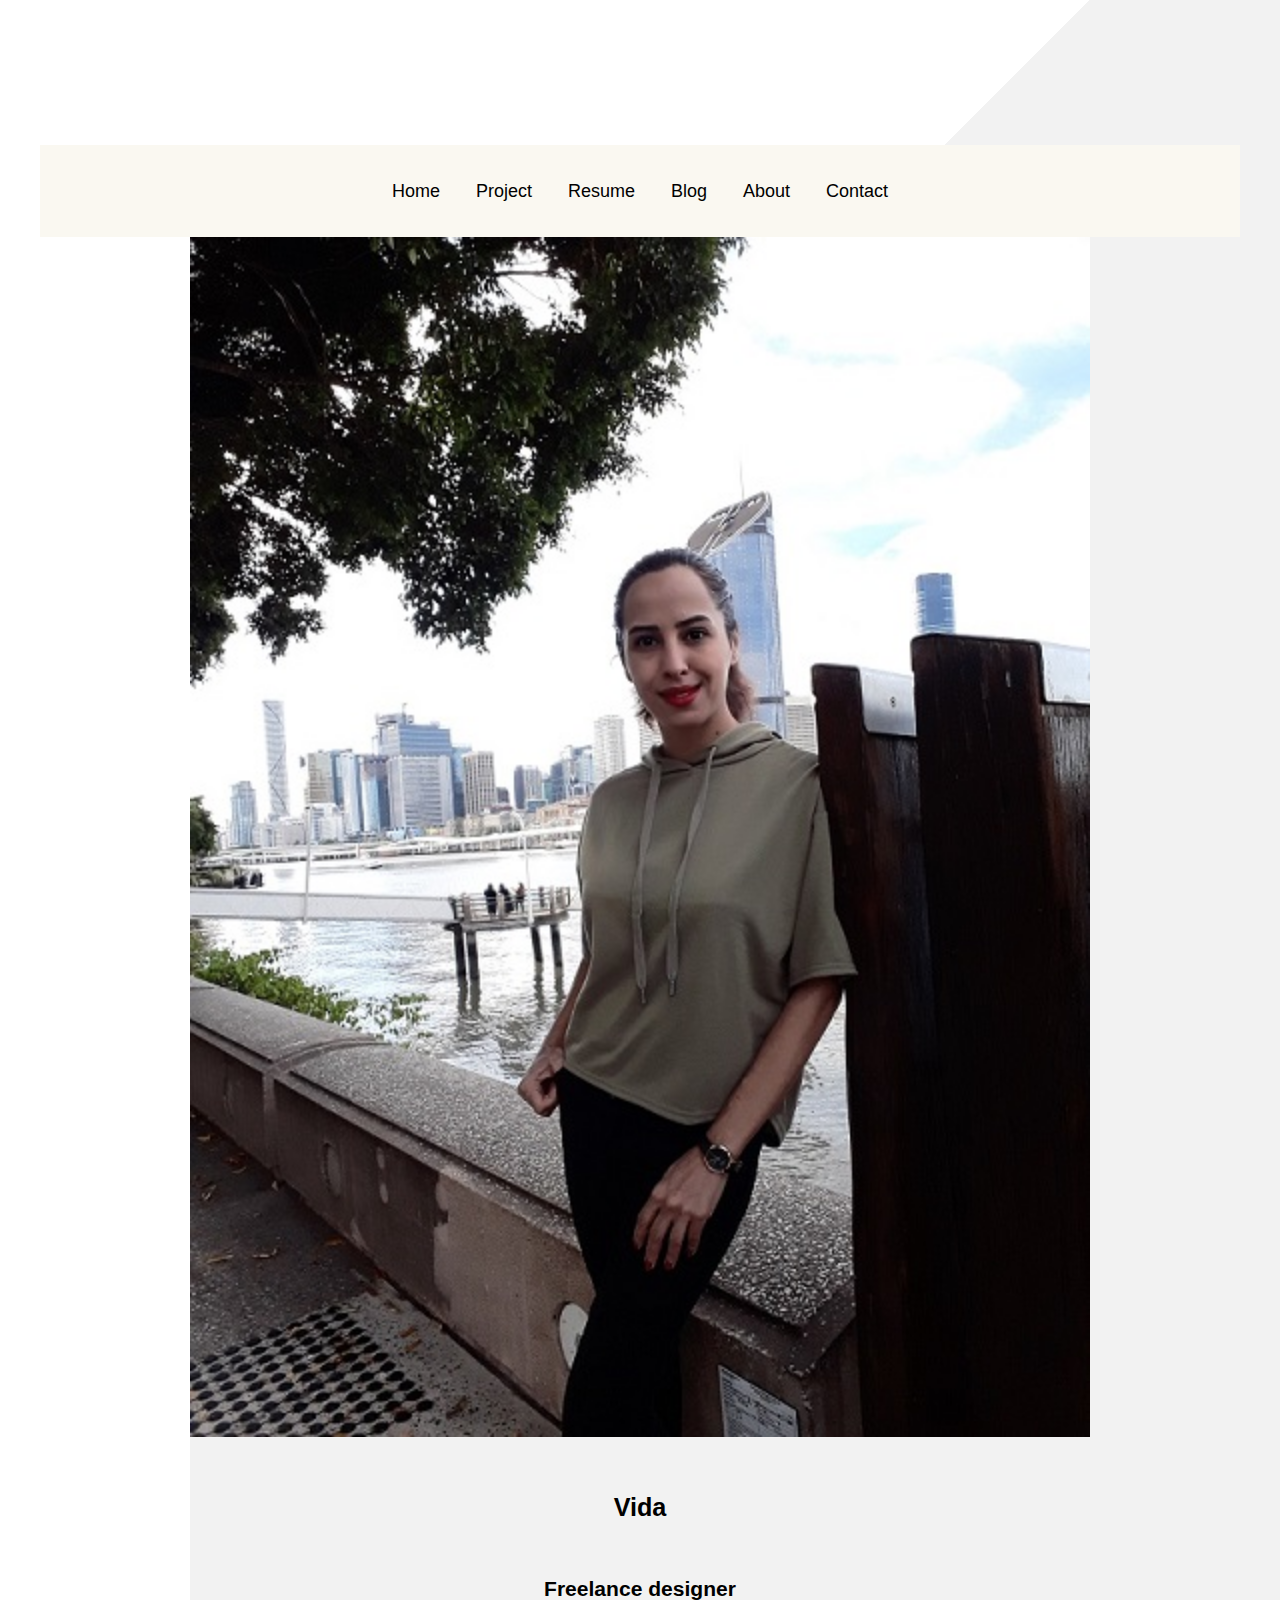
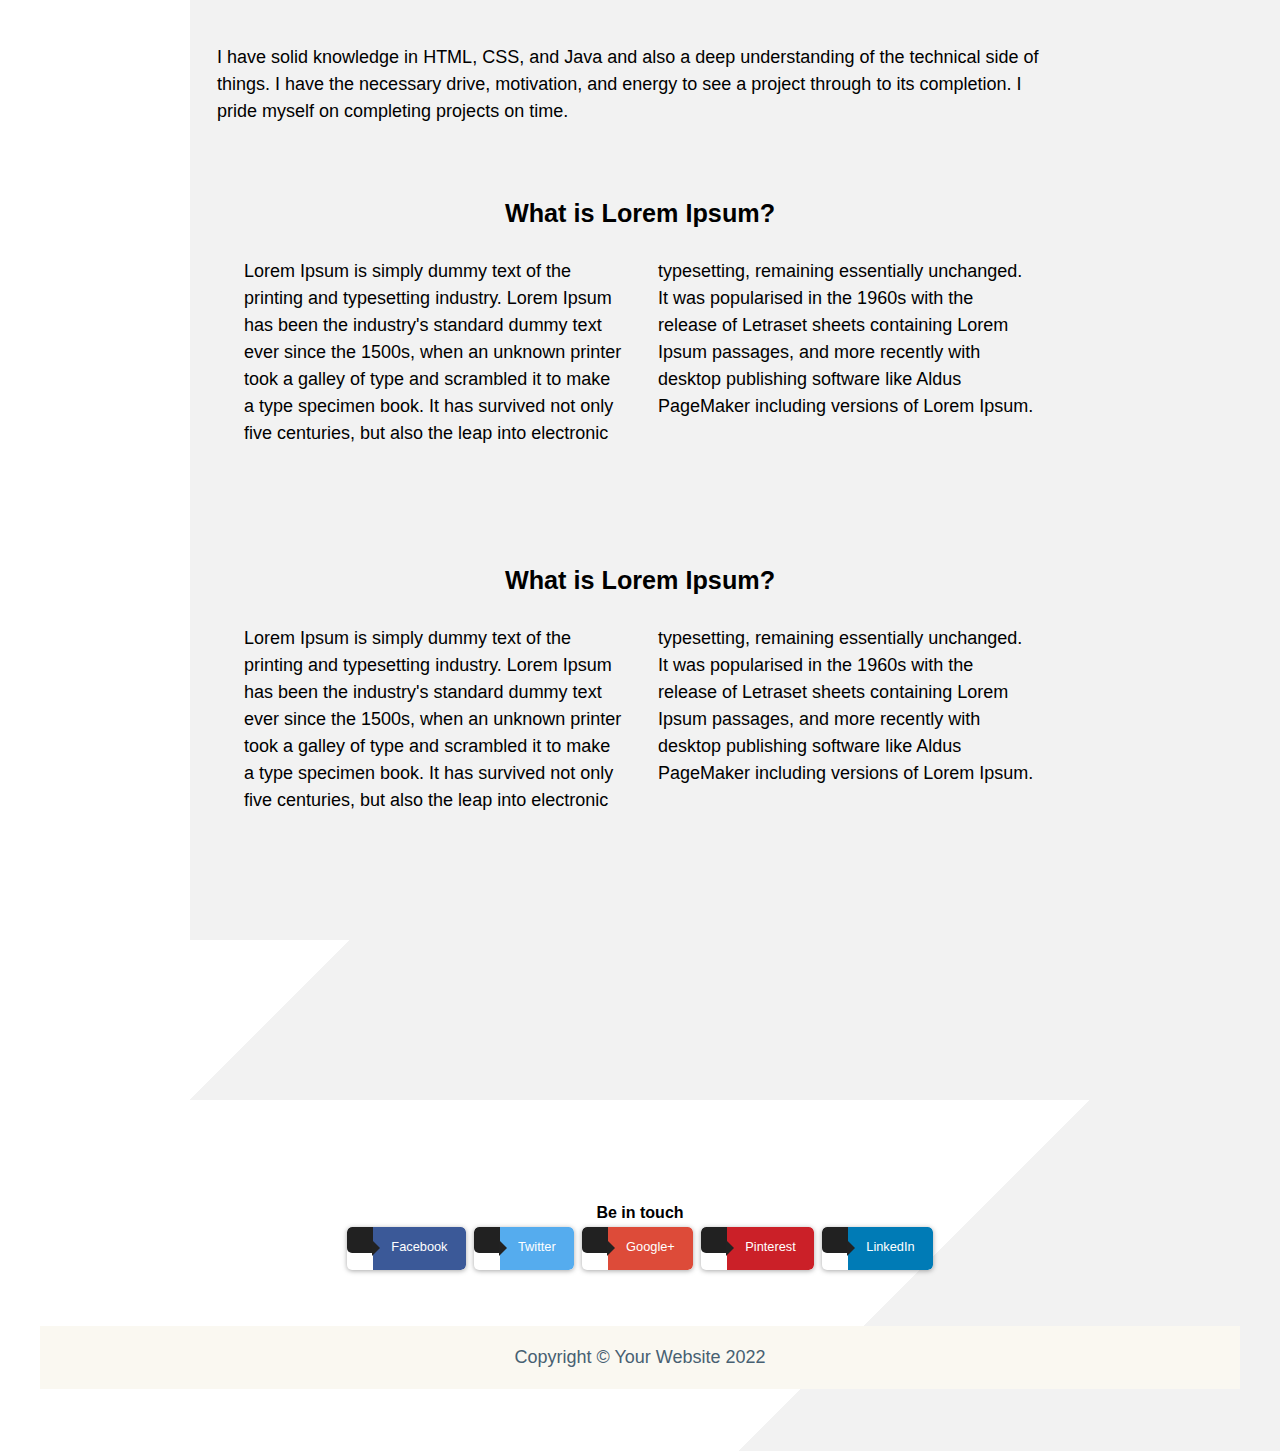
<file: midterm.vida/index.html>
<!DOCTYPE html>
<html lang="en-US">

<head>
  <meta charset="UTF-8">
  <meta name="viewport" content="width=device-width, initial-scale=1">
  <title>My project</title>
  <link rel="stylesheet" href="css/style-main.css" type="text/css" media="all">
  <!-- .gallery -->
</head>

<body class="site">

  <header class="masthead">
    <div class="identity">
      <h1 class="site-title">
      </h1>
    </div><!-- .identity -->
    <nav id="multi-level-nav" class="menu">
      <ul>
        <li><a href="index.html">Home</a></li>
        <li><a href="project.html">Project</a></li>
        <li><a href="resume.html">Resume</a></li>
        <li><a href="https://vjouni.wordpress.com/2023/01/08/hello-world/">Blog</a></li>
        <li><a href="About.html">About</a></li>
        <li><a href="contact.html">Contact</a></li>
      </ul>
    </nav><!-- #multi-level-nav .menu -->
  </header><!-- .masthead -->

  <main id="content" class="main-area">
    <img class="vida" src="images/vida_jouni.jpg" alt="">

    <section class="splash grid">
      <div class="splash-content">
        <h1 class="content-title">Vida</h1>
        <h3 class="free">Freelance designer</h3>

        <div>
          <p> I have solid knowledge in HTML, CSS, and Java and also a deep understanding of the technical
            side of things.
             I have the necessary drive, motivation, and energy to see a project through to its completion.
              I pride myself on completing projects on time.
          </p>

    <section class="splash grid">
      <div class="splash-content">
        <h2 class="content-title">What is Lorem Ipsum?</h2>
        <div class="splash-text">
          <p>Lorem Ipsum is simply dummy text of the printing and typesetting industry. Lorem Ipsum has been the
            industry's standard dummy text ever since the 1500s, when an unknown printer took a galley of type and
             scrambled it to make a type specimen book. It has survived not only five centuries, but also the leap
             into electronic typesetting, remaining essentially unchanged. It was popularised in the 1960s with the
              release of Letraset sheets containing Lorem Ipsum passages, and more recently with desktop publishing
              software like Aldus PageMaker including versions of Lorem Ipsum.
          </p>
        </div><!-- .splash-text -->
      </div><!-- .splash-content -->
    </section><!-- .splash -->

    <section class="splash grid">
      <div class="splash-content">
        <h2 class="content-title">What is Lorem Ipsum?</h2>
        <div class="splash-text">
          <p>Lorem Ipsum is simply dummy text of the printing and typesetting industry. Lorem Ipsum has been the
            industry's standard dummy text ever since the 1500s, when an unknown printer took a galley of type and
             scrambled it to make a type specimen book. It has survived not only five centuries, but also the leap
             into electronic typesetting, remaining essentially unchanged. It was popularised in the 1960s with the
              release of Letraset sheets containing Lorem Ipsum passages, and more recently with desktop publishing
              software like Aldus PageMaker including versions of Lorem Ipsum.
          </p>
        </div><!-- .splash-text -->
      </div><!-- .splash-content -->
    </section><!-- .splash -->


  </main>

<!-- gallery-->

  <footer>
    <div id="social-platforms">
      <h4>Be in touch</h4>
    <a class="btn btn-icon btn-facebook" href="#"><i class="fa fa-facebook"></i><span>Facebook</span></a>
    <a class="btn btn-icon btn-twitter" href="#"><i class="fa fa-twitter"></i><span>Twitter</span></a>
    <a class="btn btn-icon btn-googleplus" href="#"><i class="fa fa-google-plus"></i><span>Google+</span></a>
    <a class="btn btn-icon btn-pinterest" href="#"><i class="fa fa-pinterest"></i><span>Pinterest</span></a>
    <a class="btn btn-icon btn-linkedin" href="#"><i class="fa fa-linkedin"></i><span>LinkedIn</span></a>
    </div>
  </footer>
  <div class="Copyright">
    <p class="m-0 text-center text-white">Copyright &copy; Your Website 2022</p>
  </div>


</body>

</html>
</file>
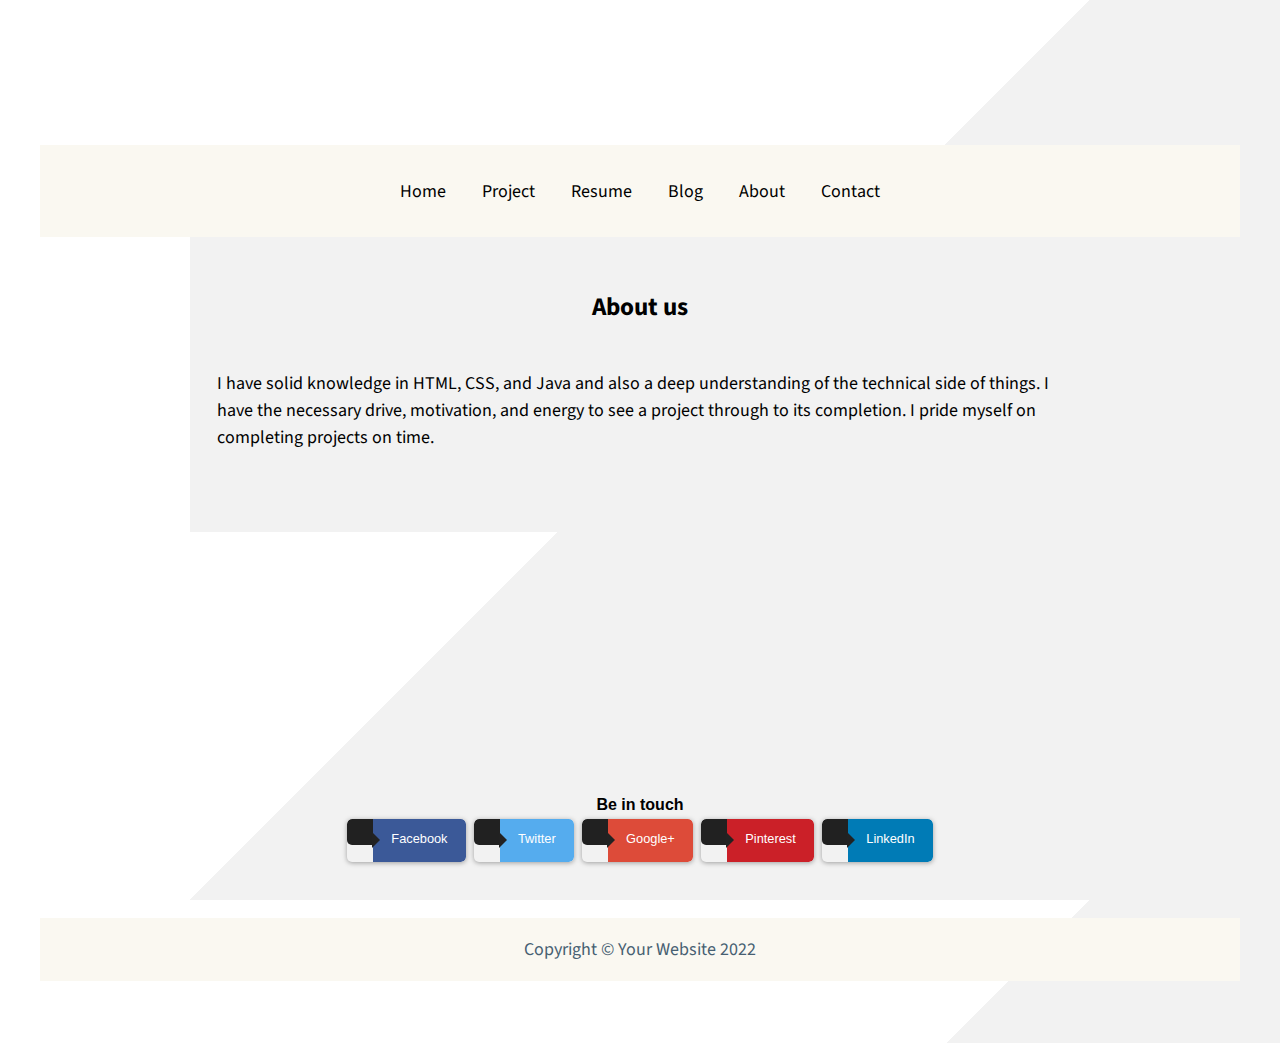
<file: midterm.vida/About.html>
<!DOCTYPE html>
<html lang="en-US">

<head>
  <meta charset="UTF-8">
  <meta name="viewport" content="width=device-width, initial-scale=1">
  <title>My final project</title>
  <link href="https://fonts.googleapis.com/css?family=PT+Serif:400,400i,700,700i|Source+Sans+Pro:400,400i,600,600i" rel="stylesheet">
  <link rel="stylesheet" href="css/style-main.css" type="text/css" media="all">
  <!-- .gallery -->
  <link href="https://fonts.googleapis.com/css?family=Raleway:600,900" rel="stylesheet">

</head>

<body class="site">

  <header class="masthead">
    <div class="identity">
      <h1 class="site-title">
      </h1>
    </div><!-- .identity -->
    <nav id="multi-level-nav" class="menu">
      <ul>
        <li><a href="index.html">Home</a></li>
        <li><a href="project.html">Project</a></li>
        <li><a href="resume.html">Resume</a></li>
        <li><a href="https://vjouni.wordpress.com/2023/01/08/hello-world/">Blog</a></li>
        <li><a href="About.html">About</a></li>
        <li><a href="contact.html">Contact</a></li>
      </ul>
    </nav><!-- #multi-level-nav .menu -->
  </header><!-- .masthead -->

  <main id="content" class="main-area">
    <section class="splash grid">
      <div class="splash-content">
        <h2 class="content-title">About us</h2>
        <div>
          <p> I have solid knowledge in HTML, CSS, and Java and also a deep understanding of
            the technical side of things. I have the necessary drive, motivation, and energy
            to see a project through to its completion. I pride myself on completing projects on time.
          </p>

  </main>
  <footer>
    <div id="social-platforms">
      <h4>Be in touch</h4>
    <a class="btn btn-icon btn-facebook" href="#"><i class="fa fa-facebook"></i><span>Facebook</span></a>
    <a class="btn btn-icon btn-twitter" href="#"><i class="fa fa-twitter"></i><span>Twitter</span></a>
    <a class="btn btn-icon btn-googleplus" href="#"><i class="fa fa-google-plus"></i><span>Google+</span></a>
    <a class="btn btn-icon btn-pinterest" href="#"><i class="fa fa-pinterest"></i><span>Pinterest</span></a>
    <a class="btn btn-icon btn-linkedin" href="#"><i class="fa fa-linkedin"></i><span>LinkedIn</span></a>
    </div>
  </footer>
  <div class="Copyright">
    <p class="m-0 text-center text-white">Copyright &copy; Your Website 2022</p>



</body>

</html>
</file>
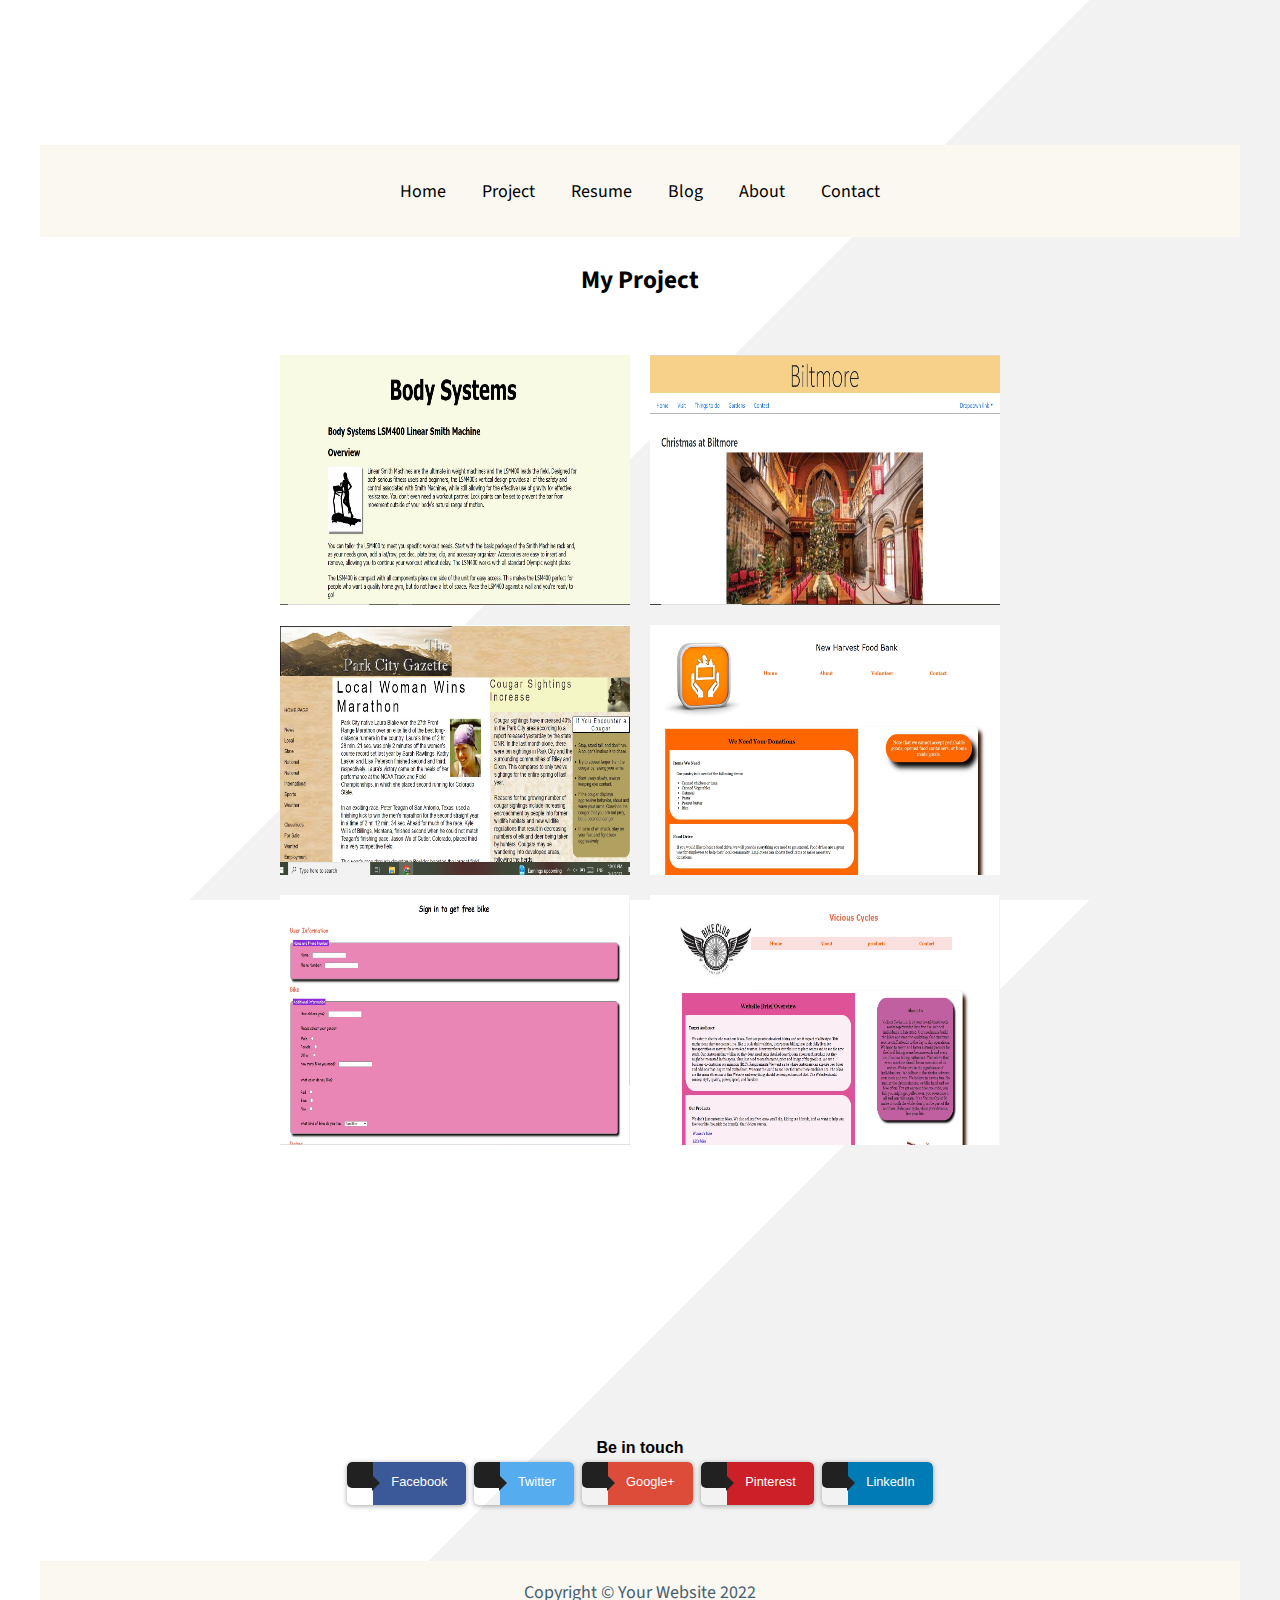
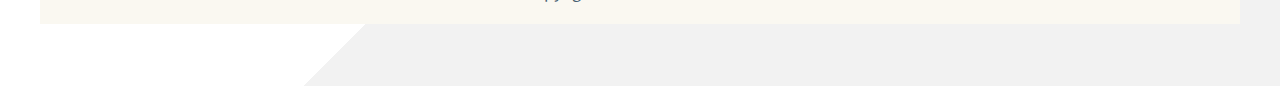
<file: midterm.vida/project.html>
<!DOCTYPE html>
<html lang="en-US">

<head>
  <meta charset="UTF-8">
  <meta name="viewport" content="width=device-width, initial-scale=1">
  <title>My project</title>
  <link href="https://fonts.googleapis.com/css?family=PT+Serif:400,400i,700,700i|Source+Sans+Pro:400,400i,600,600i" rel="stylesheet">
  <link rel="stylesheet" href="css/style-main.css" type="text/css" media="all">
  <!-- .gallery -->
  <link href="https://fonts.googleapis.com/css?family=Raleway:600,900" rel="stylesheet">

</head>

<body class="site">

  <header class="masthead">
    <div class="identity">
      <h1 class="site-title">
      </h1>
    </div><!-- .identity -->
    <nav id="multi-level-nav" class="menu">
      <ul>
        <li><a href="index.html">Home</a></li>
        <li><a href="project.html">Project</a></li>
        <li><a href="resume.html">Resume</a></li>
        <li><a href="https://vjouni.wordpress.com/2023/01/08/hello-world/">Blog</a></li>
        <li><a href="About.html">About</a></li>
        <li><a href="contact.html">Contact</a></li>
      </ul>
    </nav><!-- #multi-level-nav .menu -->
  </header><!-- .masthead -->

  <main id="content" class="main-area">
    <h2 id="Mproduct" class="content-title">My Project</h2>

     <div class="gallery-image">
       <div class="img-box">
         <img src="images/Capture.JPG" alt="" />
         <div class="transparent-box">
           <div class="caption">
           </div>
         </div>
       </div>
       <div class="img-box">
         <img src="images/Capture1.JPG" alt="" />
         <div class="transparent-box">
           <div class="caption">
           </div>
         </div>
       </div>
       <div class="img-box">
         <img src="images/Capture2.JPG" alt="" />
         <div class="transparent-box">
           <div class="caption">
           </div>
         </div>
       </div>
       <div class="img-box">
         <img src="images/Screenshot 2023-03-01 223813.jpg" alt="" />
         <div class="transparent-box">
           <div class="caption">
           </div>
         </div>
       </div>
       <div class="img-box">
         <img src="images/Screenshot 2023-03-01 224020.jpg" alt="" />
         <div class="transparent-box">
           <div class="caption">
           </div>
         </div>
       </div>
       <div class="img-box">
         <img src="images/Screenshot 2023-03-01 224201.jpg" alt="" />
         <div class="transparent-box">
           <div class="caption">
           </div>
         </div>
       </div>

     </div>
  </main>
  <footer>
    <div id="social-platforms">
      <h4>Be in touch</h4>
    <a class="btn btn-icon btn-facebook" href="#"><i class="fa fa-facebook"></i><span>Facebook</span></a>
    <a class="btn btn-icon btn-twitter" href="#"><i class="fa fa-twitter"></i><span>Twitter</span></a>
    <a class="btn btn-icon btn-googleplus" href="#"><i class="fa fa-google-plus"></i><span>Google+</span></a>
    <a class="btn btn-icon btn-pinterest" href="#"><i class="fa fa-pinterest"></i><span>Pinterest</span></a>
    <a class="btn btn-icon btn-linkedin" href="#"><i class="fa fa-linkedin"></i><span>LinkedIn</span></a>
    </div>
  </footer>
  <div class="Copyright">
    <p class="m-0 text-center text-white">Copyright &copy; Your Website 2022</p>
  </div>


</body>

</html>
</file>
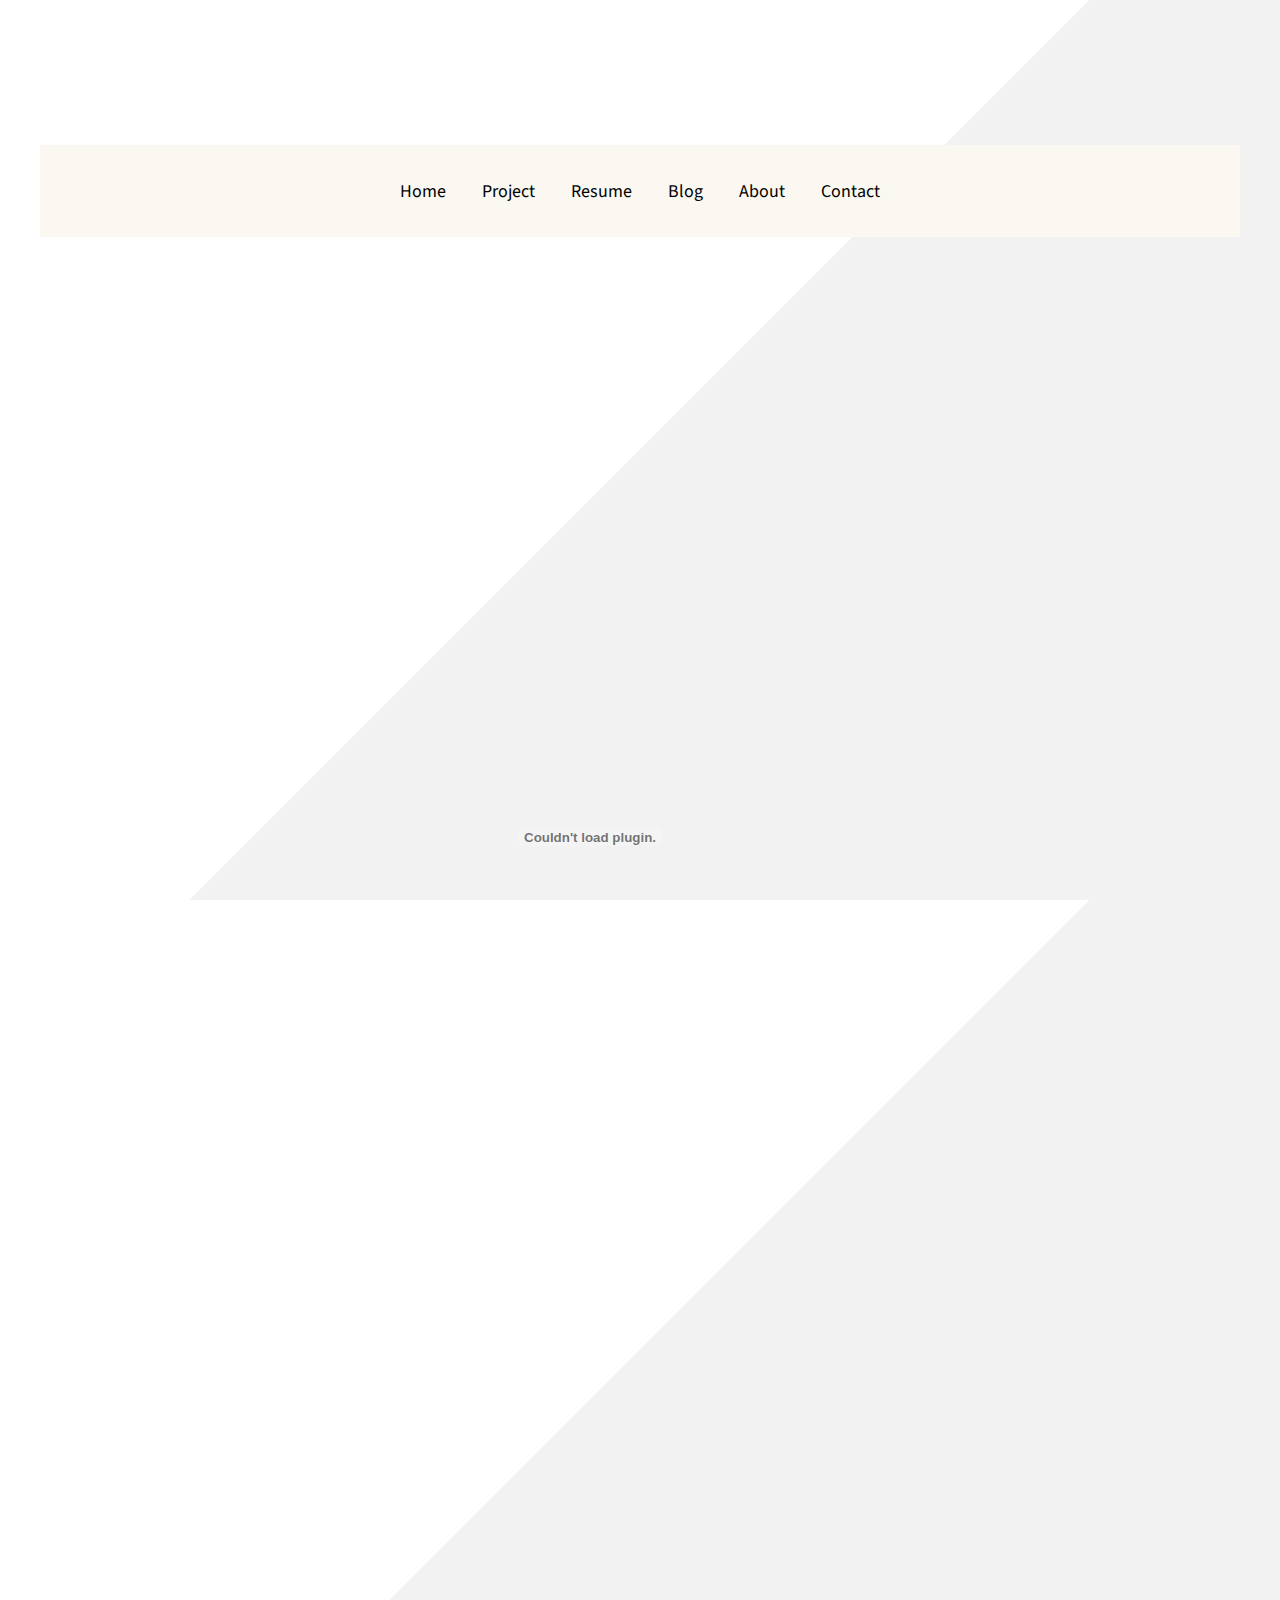
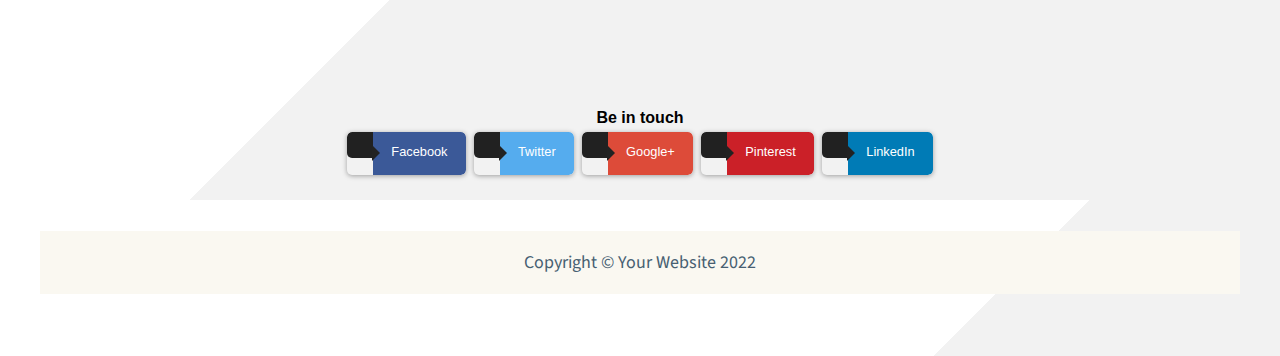
<file: midterm.vida/resume.html>
<!DOCTYPE html>
<html lang="en-US">

<head>
  <meta charset="UTF-8">
  <meta name="viewport" content="width=device-width, initial-scale=1">
  <title>My project</title>
  <link href="https://fonts.googleapis.com/css?family=PT+Serif:400,400i,700,700i|Source+Sans+Pro:400,400i,600,600i" rel="stylesheet">
  <link rel="stylesheet" href="css/style-main.css" type="text/css" media="all">
  <!-- .gallery -->
  <link href="https://fonts.googleapis.com/css?family=Raleway:600,900" rel="stylesheet">

</head>

<body class="site">

  <header class="masthead">
    <div class="identity">
      <h1 class="site-title">
      </h1>
    </div><!-- .identity -->
    <nav id="multi-level-nav" class="menu">
      <ul>
        <li><a href="index.html">Home</a></li>
        <li><a href="project.html">Project</a></li>
        <li><a href="resume.html">Resume</a></li>
        <li><a href="https://vjouni.wordpress.com/2023/01/08/hello-world/">Blog</a></li>
        <li><a href="About.html">About</a></li>
        <li><a href="contact.html">Contact</a></li>
      </ul>
    </nav><!-- #multi-level-nav .menu -->
  </header><!-- .masthead -->

  <main id="content" class="main-area">
    <div class="resume">
      <embed src="Vida-resume.pdf" width="800px" height="1200px" />
    </div>
  </main>

  <footer>
    <div id="social-platforms">
      <h4>Be in touch</h4>
    <a class="btn btn-icon btn-facebook" href="#"><i class="fa fa-facebook"></i><span>Facebook</span></a>
    <a class="btn btn-icon btn-twitter" href="#"><i class="fa fa-twitter"></i><span>Twitter</span></a>
    <a class="btn btn-icon btn-googleplus" href="#"><i class="fa fa-google-plus"></i><span>Google+</span></a>
    <a class="btn btn-icon btn-pinterest" href="#"><i class="fa fa-pinterest"></i><span>Pinterest</span></a>
    <a class="btn btn-icon btn-linkedin" href="#"><i class="fa fa-linkedin"></i><span>LinkedIn</span></a>
    </div>
  </footer>
  <div class="Copyright">
    <p class="m-0 text-center text-white">Copyright &copy; Your Website 2022</p>
  </div>


</body>

</html>
</file>
<file: midterm.vida/css/style-main.css>
.screen-reader-text {
	clip: rect(1px, 1px, 1px, 1px);
	position: absolute !important;
	height: 1px;
	width: 1px;
	overflow: hidden;
}


body {
	margin: 40px;
}

body,
button,
input,
select,
textarea {
	font-family: 'Source Sans Pro', 'Helvetica', 'Arial', sans-serif;
	font-size: 18px;
	line-height: 1.5;
}

h1,
h2,
h3,
h4,
h5,
h6 {
	clear: both;
}

p {
	margin-bottom: 1.5em;
}

b,
strong {
	font-weight: bold;
}

dfn,
cite,
em,
i {
	font-style: italic;
}

blockquote {
	margin: 0 1.5em;
}

address {
	margin: 0 0 1.5em;
}


code,
kbd,
tt,
var {
	font: 15px Monaco, Consolas, "Andale Mono", "DejaVu Sans Mono", monospace;
}


sup,
sub {
	font-size: 75%;
	height: 0;
	line-height: 0;
	position: relative;
	vertical-align: baseline;
}

sup {
	bottom: 1ex;
}

sub {
	top: .5ex;
}

small {
	font-size: 75%;
}

big {
	font-size: 125%;
}

figure {
	margin: 0;
}
.product{
	text-align: left;
}
.Copyright{
	text-align: center;
	background-color: #002254;
	color: white;

}

/* contact us */

.background {
display: flex;
}

.container {
flex: 0 1 700px;
margin: auto;
padding: 10px;
}

.screen {
position: relative;
background: #3e3e3e;
border-radius: 15px;
}

.screen:after {
content: '';
display: block;
position: absolute;
top: 0;
left: 20px;
right: 20px;
bottom: 0;
border-radius: 15px;
box-shadow: 0 20px 40px rgba(0, 0, 0, .4);
z-index: -1;
}

.screen-header {
display: flex;
align-items: center;
padding: 10px 20px;
background: #4d4d4f;
border-top-left-radius: 15px;
border-top-right-radius: 15px;
}

.screen-header-left {
margin-right: auto;
}

.screen-header-button {
display: inline-block;
width: 8px;
height: 8px;
margin-right: 3px;
border-radius: 8px;
background: white;
}


.screen-header-button.maximize {
background: #e8e925;
}

.screen-header-button.minimize {
background: #74c54f;
}

.screen-header-right {
display: flex;
}

.screen-header-ellipsis {
width: 3px;
height: 3px;
margin-left: 2px;
border-radius: 8px;
background: #999;
}

.screen-body {
display: flex;
}

.screen-body-item {
flex: 1;
padding: 50px;
}

.screen-body-item.left {
display: flex;
flex-direction: column;
}

.app-title {
display: flex;
flex-direction: column;
position: relative;
color: #ea1d6f;
font-size: 26px;
}


.app-contact {
margin-top: auto;
font-size: 8px;
color: #888;
}

.app-form-group {
margin-bottom: 15px;
}

.app-form-group.message {
margin-top: 40px;
}

.app-form-group.buttons {
margin-bottom: 0;
text-align: right;
}

.app-form-control {
width: 100%;
padding: 10px 0;
background: none;
border: none;
border-bottom: 1px solid #666;
color: #ddd;
font-size: 14px;
text-transform: uppercase;
outline: none;
transition: border-color .2s;
}

.app-form-control::placeholder {
color: #666;
}

.app-form-control:focus {
border-bottom-color: #ddd;
}

.app-form-button {
background: none;
border: none;
color: #ea1d6f;
font-size: 14px;
cursor: pointer;
outline: none;
}

.app-form-button:hover {
color: #b9134f;
}

.credits {
display: flex;
justify-content: center;
align-items: center;
margin-top: 20px;
color: #ffa4bd;
font-family: 'Roboto Condensed', sans-serif;
font-size: 16px;
font-weight: normal;
}

.credits-link {
display: flex;
align-items: center;
color: #fff;
font-weight: bold;
text-decoration: none;
}

.dribbble {
width: 20px;
height: 20px;
margin: 0 5px;
}

@media screen and (max-width: 520px) {
.screen-body {
	flex-direction: column;
}

.screen-body-item.left {
	margin-bottom: 30px;
}

.app-title {
	flex-direction: row;
}

.app-title span {
	margin-right: 12px;
}

.app-title:after {
	display: none;
}
}

@media screen and (max-width: 600px) {
.screen-body {
	padding: 40px;
}

.screen-body-item {
	padding: 0;
}
}
/* gallery */

* {
  box-sizing: border-box;
  margin: 0;
  padding: 0;
}


.heading {
    text-align: center;
    font-size: 2.0em;
    letter-spacing: 1px;
    padding: 40px;
    color: white;
}

.gallery-image {
  padding: 20px;
  display: flex;
  flex-wrap: wrap;
  justify-content: center;
}

.gallery-image img {
  height: 250px;
  width: 350px;
  transform: scale(1.0);
  transition: transform 0.4s ease;
}

.img-box {
  box-sizing: content-box;
  margin: 10px;
  height: 250px;
  width: 350px;
  overflow: hidden;
  display: inline-block;
  color: white;
  position: relative;
  background-color: white;
}

.caption {
  position: absolute;
  bottom: 5px;
  left: 20px;
  opacity: 0.0;
  transition: transform 0.3s ease, opacity 0.3s ease;
}

.transparent-box {
  height: 250px;
  width: 350px;
  background-color:rgba(0, 0, 0, 0);
  position: absolute;
  top: 0;
  left: 0;
  transition: background-color 0.3s ease;
}

.img-box:hover img {
  transform: scale(1.1);
}

.img-box:hover .transparent-box {
  background-color:rgba(0, 0, 0, 0.5);
}

.img-box:hover .caption {
  transform: translateY(-20px);
  opacity: 1.0;
}

.img-box:hover {
  cursor: pointer;
}

.caption > p:nth-child(2) {
  font-size: 0.8em;
}

.opacity-low {
  opacity: 0.5;
}

footer {
	margin-top: 2em;
	text-align: center;
	font-family: Comic Sans MS, cursive, sans-serif;
}

footer img{
	display: inline;
}


/* Global layouts */
@media screen and (min-width: 700px) {
    .two-column {
        column-count: 2;
        column-gap: 2.4em;
    }
}

/* Global buttons */
.content-button {
	padding: .5em 1em;
	border: 3px solid #ea1d6f;
	/*border-radius: 10px;*/
	font-weight: 600;
}

a.content-button {
	color: black;
	text-decoration: none;
}

a.content-button:focus,
a.content-button:hover {
	background: #ea1d6f;
	color: #FFFCED;
}


/*--------------------------------------------------------------
General styling
--------------------------------------------------------------*/

h1,
h2,
h3 {
	text-align: center;
	margin: 0;
	padding: 1em 0;
}

p {
	margin: 0;
	padding: 1em 0;
}

img {
	display: block;
	border: 0;
	width: 100%;
	height: auto;
}


/*--------------------------------------------------------------
Header styles
--------------------------------------------------------------*/

.masthead {
    padding: 0;
}

@media screen and (min-width: 25em) {
    .site-header {
        display: flex;
        flex-wrap: wrap;
        justify-content: space-between;
        align-items: center;
    }
}

.site-branding {
    margin-right: 1em;
}

.site-branding a {
    text-decoration: none;
}

.site-branding a:focus,
.site-branding a:hover {
    text-decoration: underline white;
}

.icon-mmlogo {
    display: flex;
    width: .75em;
    height: .75em;
    margin-right: .35em;
    padding: .4em;
    border: 1px solid white;
}

.icon-mmlogo svg {
    width: 100%;
    height: 100%;
}

.site-title {
    font-size: 1.4em;
}

.site-title a {
    display: flex;
    align-items: baseline;
    margin: 0;
    font-weight: 400;
    text-align: center;
    color: white;
}

/*--------------------------------------------------------------
Mobile-first menu
--------------------------------------------------------------*/
.menu {
	padding: 1em 2em;
		background-color: #FAF8F1;
}
.menu ul {
    margin: 0;
    padding: 0;
	list-style-type: none;
}

.menu a {
    display: block;
    padding: .6em 0;
    color: black;
    text-decoration: none;
    border-bottom: 1px solid hsla(0, 0%, 100%, .1);
    transition: all .4s;
}

.menu a:focus,
.menu a:hover {
    padding-left: 1em;
    background: white;
    color: #002254;
}

@media screen and (max-width: 25em){

    .menu > ul:last-of-type > li:nth-last-child(2) > a {
        border-bottom: none;
    }

    a.reserve {
        margin-top: .4em;
        text-align: center;
        font-weight: 600;
        border: 1px solid white;

    }

    a.reserve:focus,
    a.reserve:hover {
        padding-left: 0;
        background: white;
        color: #002254;
    }
}

@media screen and (min-width: 25em){
	.menu ul {
        display: flex;
        flex-wrap: wrap;
        justify-content: center;
	}

	.menu li {

	}

    .menu a {
        padding: .8em 1em;
        border-bottom: none;
    }

    .menu a:focus,
    .menu a:hover {
        background: inherit;
        color: #476072;
        text-decoration: underline;
    }


    a.reserve {
        margin: .4em 1em 0;
        padding: .3em 1em;
        border: 1px solid white;
        transition: none;
    }

    a.reserve:focus,
    a.reserve:hover {
        background: white;
        color: #002254;
        text-decoration: none;
    }
}

/*--------------------------------------------------------------
Modules
--------------------------------------------------------------*/

.splash {
	padding-bottom: 2em;
	background-color: #f2f2f2;
}

.splash-content {
	padding: 1.5em;
}

.splash-text {
    columns: 2;
    column-gap: 2em;
}

.splash-text p {
	padding-top: 0;
}

/* Three Reasons */

.three-reasons {
    margin: 2em 0;
    padding: 0;
    background: white;
}

.reason {
    margin-bottom: 1em;
    padding-bottom: 2em;
}

.reason figcaption {
    padding: 0 1.5em;
}

@media screen and (min-width: 50em) {
    .three-reasons {
        display: flex;
        margin: 1em auto 0;
    }

    .reason {
        width: calc(100/3)%;
    }

}

@media screen and (min-width: 70em) {
    .three-reasons {
        padding: 2em 0 0;
    }

}

.content-title {
    margin-bottom: 0;
    font-size: 1.4em;
}

.reason p {
    margin: .5em 0 1.8em;
}

/* Feature */

.features {
    margin: 2em 0;
}

.feature {
    background: white;
    margin-bottom: 1em;
}

.feature figcaption {
    padding: 0 2em 3em;
}

@media screen and (min-width: 50em) {
    .features {
        -js-display: flex;
        display: flex;
        flex-wrap: wrap;
        margin: 3em auto 2em;
        padding: 0;
    }

    .feature {
        width: 50%;
        margin-bottom: 0;
    }

    .feature figcaption {
        padding: 0 1.5em 3em;
    }
}
/*--------------------------------------------------------------
Basic responsive layout for all browsers:
--------------------------------------------------------------*/

.main-area > * {
	max-width: 50em;
	margin: 0 auto;
}

/*--------------------------------------------------------------
CSS Grid layout for wider screens, when browser supports grid:
--------------------------------------------------------------*/
@supports (grid-area: auto) {

	@media screen and (min-width: 20000px) {


		/* Four-column layout. Two center columns have a total max width of 50em: */
		.main-area > * {
            max-width: none;
        	/*margin: 0;*/
			display: grid;
			grid-template-columns: 1fr repeat(2, minmax(auto, 25em)) 1fr;
		}

		/* Center items by placing them in the two center columns: */
		.splash-content,
		.more-content,
		.buckets ul {
			grid-column: 2/4;
		}

		/* Use automatic grid placement + span to let each item span two columns:*/
		.twin,
		.colophon aside {
			grid-column: span 2;
		}

		.masthead {
            grid-area: header;
			display: grid;
			grid-template-columns: 2.1fr 1fr;
        }

			.identity {
				display: flex;
				flex-direction: column;
				justify-content: center;
				grid-column: 1/2;
				grid-row: 1/2;
				height: 100%;
				background: hsla(246, 40%, 30%, .6);
				color: white;
				z-index: 1;
			}

			.feature {
				grid-column: 1/3;
				grid-row: 1/2;
			}

	}
}
/*Ignore me, I'm just page styling*/
html {font-family: 'Roboto', sans-serif;font-size:16px;line-height:1em;height:100%;}
body {
  background: #ffffff;
  background: -moz-linear-gradient(-45deg, #ffffff 0%, #ffffff 50%, #F2F2F2 50%, #F2F2F2 50%, #F2F2F2 100%);
  background: -webkit-gradient(linear, left top, right bottom, color-stop(0%,#ffffff), color-stop(50%,#ffffff), color-stop(50%,#F2F2F2), color-stop(50%,#F2F2F2), color-stop(100%,#F2F2F2));
  background: -webkit-linear-gradient(-45deg, #ffffff 0%,#ffffff 50%,#F2F2F2 50%,#F2F2F2 50%,#F2F2F2 100%);
  background: -o-linear-gradient(-45deg, #ffffff 0%,#ffffff 50%,#F2F2F2 50%,#F2F2F2 50%,#F2F2F2 100%);
  background: -ms-linear-gradient(-45deg, #ffffff 0%,#ffffff 50%,#F2F2F2 50%,#F2F2F2 50%,#F2F2F2 100%);
  background: linear-gradient(135deg, #ffffff 0%,#ffffff 50%,#F2F2F2 50%,#F2F2F2 50%,#F2F2F2 100%);
}

h1 {font-size:1.5em;margin-bottom:55px;}

#social-platforms {
  position:relative;
  top:100px;
  top:25vh;
  font-size:1rem;
  text-align:center;
  height:250px;
  overflow:hidden;
}

/*Pen code from this point on*/
.btn {
  clear:both;
  white-space:nowrap;
  font-size:.8em;
  display:inline-block;
  border-radius:5px;
  box-shadow: 0 1px 5px 0 rgba(0, 0, 0, 0.35);
  margin:2px;
  -webkit-transition:all .5s;
  -moz-transition:all .5s;
  transition:all .5s;
  overflow:hidden
}

.btn:hover {
  box-shadow: 0 5px 15px 0 rgba(0, 0, 0, 0.45);
}

.btn:focus {
  box-shadow: 0 3px 10px 0 rgba(0, 0, 0, 0.4);
}

.btn > span,.btn-icon > i {
  float:left;
  padding:13px;
  -webkit-transition:all .5s;
  -moz-transition:all .5s;
  transition:all .5s;
  line-height:1em
}

.btn > span {
  padding:14px 18px 16px;
  white-space:nowrap;
  color:#FFF;
  background:#b8b8b8
}

.btn:focus > span {
  background:#9a9a9a
}

.btn-icon > i {
  border-radius:5px 0 0 5px;
  position:relative;
  width:13px;
  text-align:center;
  font-size:1.25em;
  color:#fff;
  background:#212121
}

.btn-icon > i:after {
  content:"";
  border:8px solid;
  border-color:transparent transparent transparent #222;
  position:absolute;
  top:13px;
  right:-15px
}

.btn-icon:hover > i,.btn-icon:focus > i {
  color:#FFF
}

.btn-icon > span {
  border-radius:0 5px 5px 0
}

/*Facebook*/
.btn-facebook:hover > i,.btn-facebook:focus > i {
  color:#3b5998
}

.btn-facebook > span {
  background:#3b5998
}

/*Twitter*/
.btn-twitter:hover > i,.btn-twitter:focus > i {
  color:#55acee
}

.btn-twitter > span {
  background:#55acee
}

/*Google*/
.btn-googleplus:hover > i,.btn-googleplus:focus > i {
  color:#dd4b39
}

.btn-googleplus > span {
  background:#dd4b39
}

/*Pinterest*/
.btn-pinterest:hover > i,.btn-pinterest:focus > i {
  color:#cb2028
}

.btn-pinterest > span {
  background:#cb2028
}

/*LinkedIn*/
.btn-linkedin:hover > i,.btn-linkedin:focus > i {
  color:#007bb6
}

.btn-linkedin > span {
  background:#007bb6
}
.Copyright{
	margin-top: 100px;
	background-color: #FAF8F1;
	color: #476072;
}
</file>
